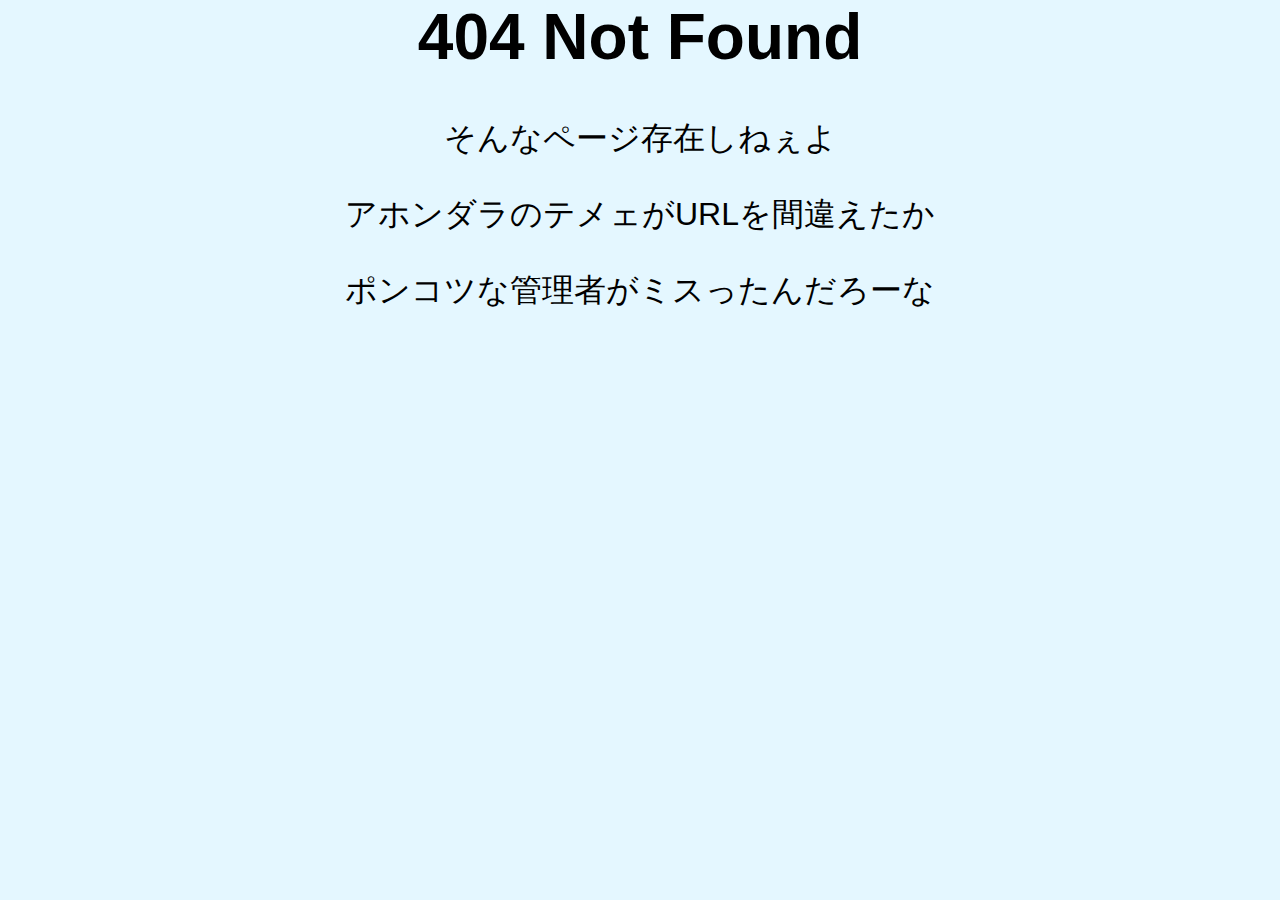
<file: 404/index.html>
<html lang="ja">
<head>
	<meta charset="UTF-8">
	<title>404</title>
	<style>
		body {
			width: 90%;
			margin: auto;
			background-color: rgb(228, 247, 255);
			font-family: 'Yu Gothic', 'Hiragino kaku Gothic Pro', sans-serif;
		}

		#main {
			text-align: center;
			font-size: 2em;
		}
	</style>
</head>
<body>
	<div id="main">
		<h1>404 Not Found</h1>
        <p>そんなページ存在しねぇよ</p>
        <p>アホンダラのテメェがURLを間違えたか</p>
		<p>ポンコツな管理者がミスったんだろーな</p>
	</div>
</body>
</html>
</file>
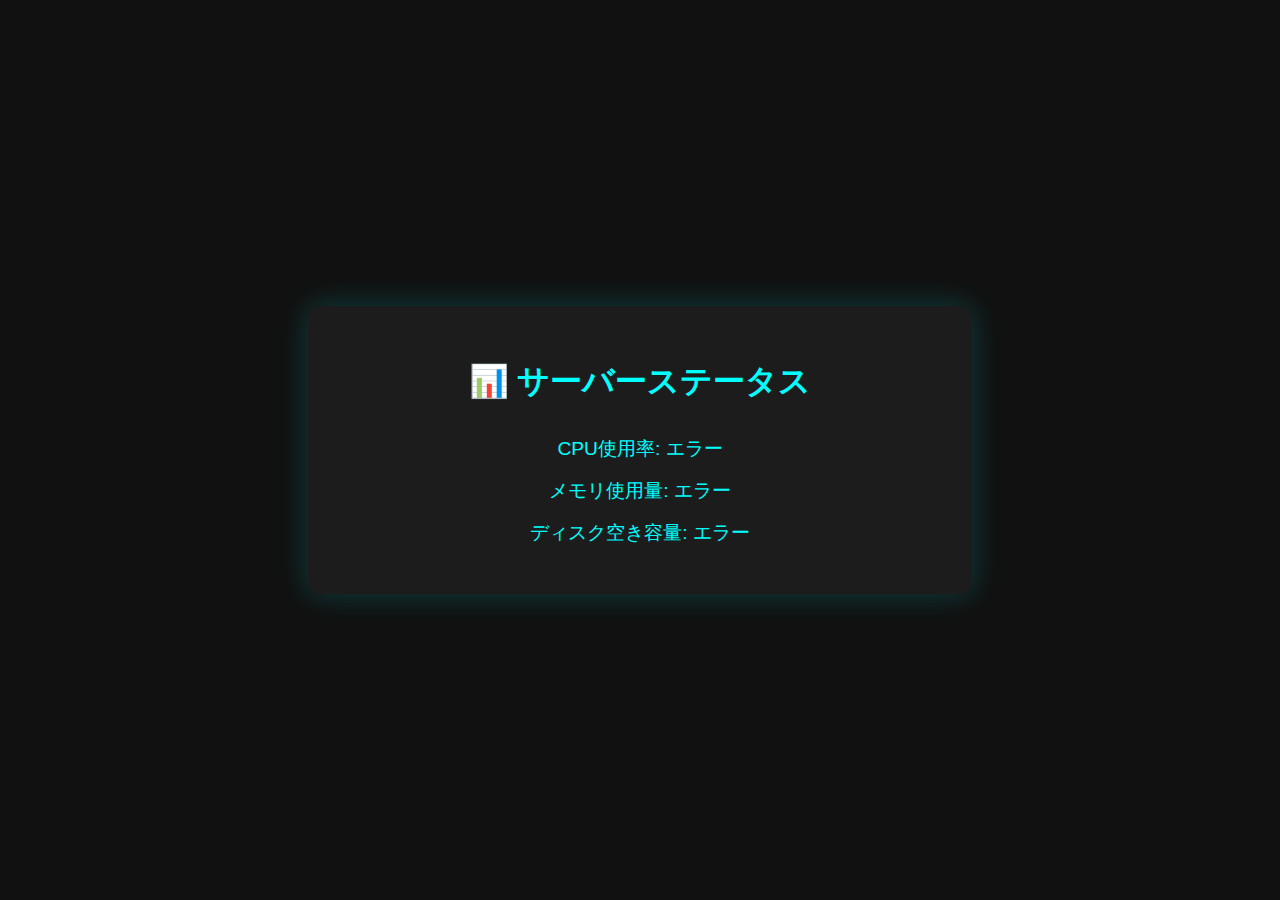
<file: admin/index.html>
<!DOCTYPE html>
<html lang="ja">
<head>
    <meta charset="UTF-8">
    <title>管理者ダッシュボード</title>
    <meta name="viewport" content="width=device-width, initial-scale=1">
    <link rel="stylesheet" href="style.css">
    <script src="script.js" defer></script>
</head>
<body>
    <main class="dashboard">
        <h1>📊 サーバーステータス</h1>
        <p>CPU使用率: <span id="cpu">読み込み中...</span></p>
        <p>メモリ使用量: <span id="mem">読み込み中...</span></p>
        <p>ディスク空き容量: <span id="disk">読み込み中...</span></p>
    </main>
</body>
</html>
</file>
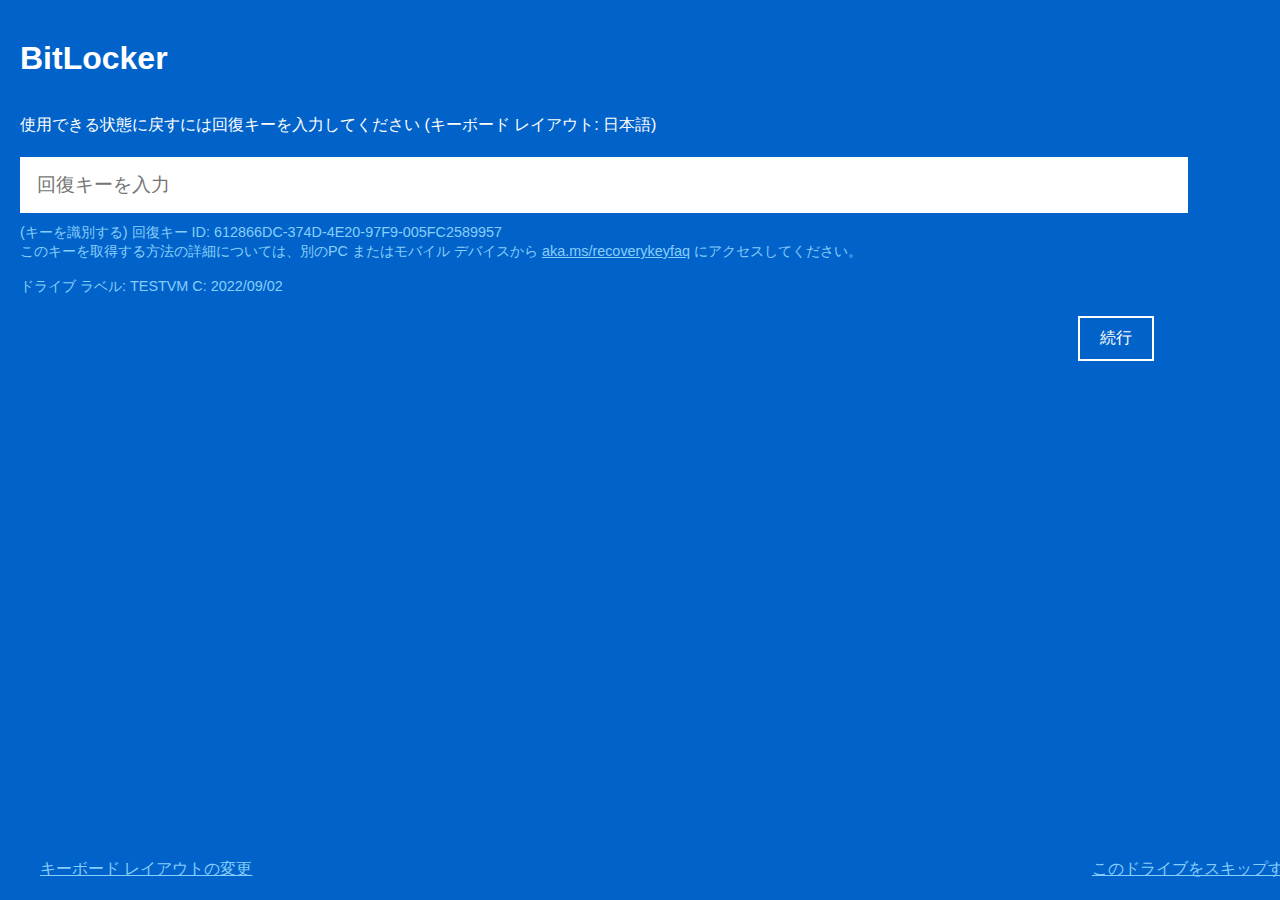
<file: bitlocker/index.html>
<!DOCTYPE html>
<html lang="ja">
<head>
    <meta charset="UTF-8">
    <meta name="viewport" content="width=device-width, initial-scale=1.0">
    <title>BitLocker ロック解除画面</title>
    <style>
        body {
            background-color: #0163ca;
            color: white;
            font-family: "Segoe UI", Arial, sans-serif;
            display: flex;
            flex-direction: column;
            justify-content: flex-start;
            align-items: flex-start;
            height: 100vh;
            margin: 0;
            padding-left: 20px; /* 左寄せ */
            box-sizing: border-box;
        }
        h1 {
            font-size: 2em;
            margin-top: 40px;
            margin-bottom: 20px;
        }
        .description {
            font-size: 1em;
            line-height: 1.5;
            margin-bottom: 20px;
        }
        .input-box {
            width: 90%;
            padding: 15px;
            font-size: 1.2em;
            margin-bottom: 10px;
            border: 2px solid white;
            border-radius: 0; /* 四角形にする */
            background-color: white;
            color: black;
        }
        .links {
            font-size: 0.9em;
            color: #87cefa;
            margin-bottom: 20px;
        }
        .button-container {
            width: 90%;
            display: flex;
            justify-content: flex-end;
            margin-bottom: 20px;
        }
        .button {
            padding: 10px 20px;
            font-size: 1em;
            border: 2px solid white;
            border-radius: 0; /* 四角形にする */
            background-color: transparent;
            color: white;
            cursor: pointer;
            transition: background-color 0.3s;
        }
        .button:hover {
            background-color: #003366;
        }
        .bottom-links {
            position: absolute;
            bottom: 20px;
            width: 100%;
            display: flex;
            justify-content: space-between;
            padding-left: 20px;
            box-sizing: border-box;
        }
        .bottom-link {
            font-size: 1em;
            color: #87cefa;
            text-decoration: underline;
            cursor: pointer;
        }
    </style>
    <!-- Google tag (gtag.js) -->
<script async src="https://www.googletagmanager.com/gtag/js?id=G-HB78MEGS2W"></script>
<script>
  window.dataLayer = window.dataLayer || [];
  function gtag(){dataLayer.push(arguments);}
  gtag('js', new Date());

  gtag('config', 'G-HB78MEGS2W');
</script>
</head>
<body>
    <h1>BitLocker</h1>
    <p class="description">使用できる状態に戻すには回復キーを入力してください (キーボード レイアウト: 日本語)</p>
    <input type="text" class="input-box" placeholder="回復キーを入力" maxlength="48" id="recoveryKey">
    <div class="links">
        (キーを識別する) 回復キー ID: 612866DC-374D-4E20-97F9-005FC2589957<br>
        このキーを取得する方法の詳細については、別のPC またはモバイル デバイスから <a href="https://aka.ms/recoverykeyfaq" target="_blank" style="color: #87cefa;">aka.ms/recoverykeyfaq</a> にアクセスしてください。<br>
        <br>ドライブ ラベル: TESTVM C: 2022/09/02
    </div>
    <div class="button-container">
        <button class="button" onclick="unlock()">続行</button>
    </div>
    <div class="bottom-links">
        <span class="bottom-link">キーボード レイアウトの変更</span>
        <span class="bottom-link">このドライブをスキップする</span>
    </div>

    <script>
        function unlock() {
            const input = document.getElementById("recoveryKey").value;
            if (input.length === 48) {
                alert("ロックが解除されました。");
            } else {
                alert("回復キーが無効です。再度確認してください。");
            }
        }
    </script>
</body>
</html>
</file>
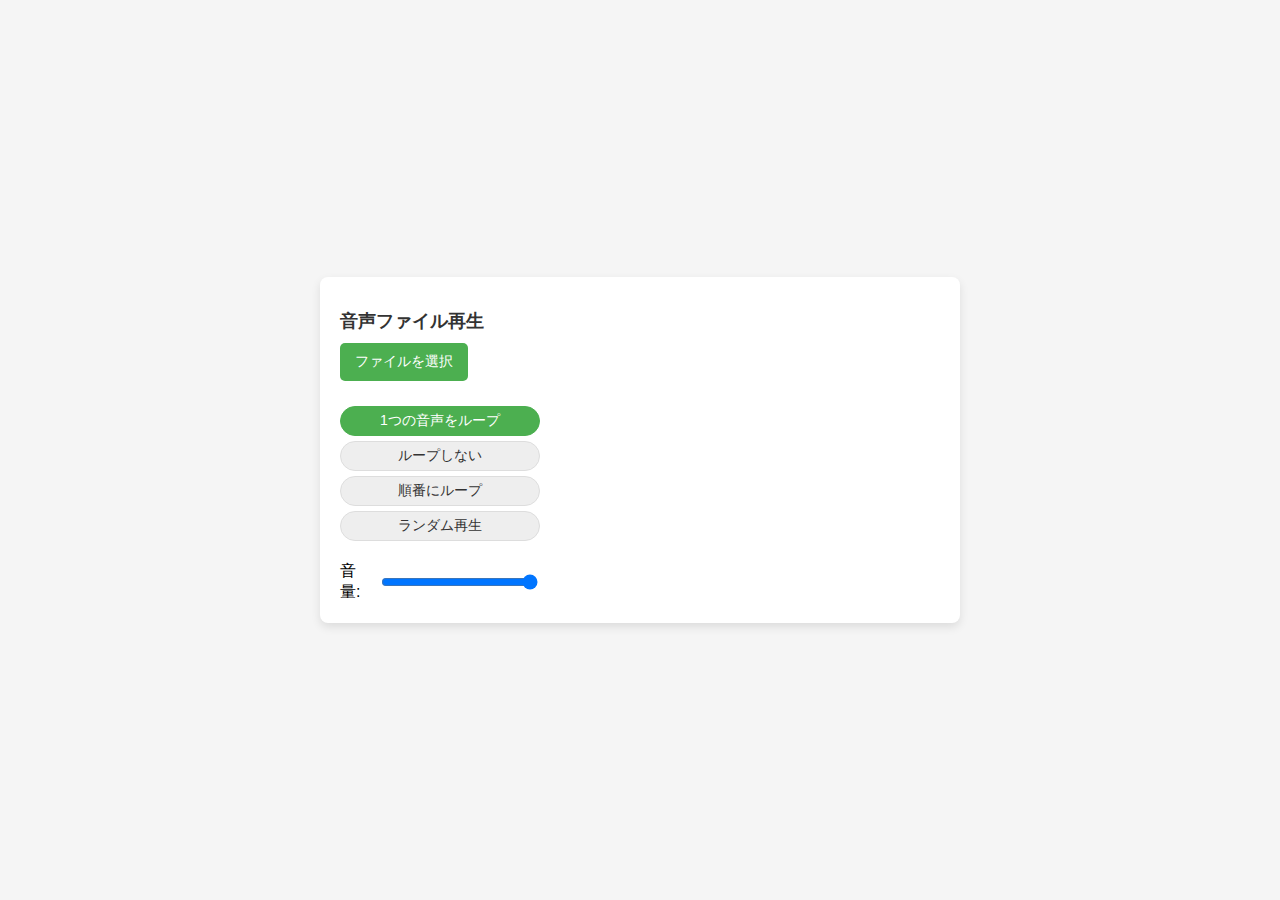
<file: player/index.html>
<!DOCTYPE html>
<html lang="ja">
<head>
    <meta charset="UTF-8">
    <meta name="viewport" content="width=device-width, initial-scale=1.0">
    <title>音声ファイル再生アプリ</title>
    <style>
        /* 全体のスタイル */
        body {
            display: flex;
            align-items: center;
            justify-content: center;
            height: 100vh;
            margin: 0;
            font-family: Arial, sans-serif;
            background-color: #f5f5f5;
        }

        /* コンテナのスタイル */
        .container {
            display: flex;
            padding: 20px;
            background-color: #ffffff;
            border-radius: 8px;
            box-shadow: 0px 4px 10px rgba(0, 0, 0, 0.1);
            width: 600px;
            max-height: 90vh;
            overflow-y: auto;
        }

        /* タイトルセクション */
        .title-section {
            width: 200px;
            margin-right: 20px;
            text-align: left;
        }

        h1 {
            font-size: 18px;
            color: #333;
            margin-bottom: 10px;
        }

        /* ファイル入力のスタイル */
        #audioFileInput {
            display: none;
        }

        /* カスタムボタンのスタイル */
        .custom-button {
            display: inline-block;
            padding: 10px 15px;
            font-size: 14px;
            color: #fff;
            background-color: #4CAF50;
            border: none;
            border-radius: 5px;
            cursor: pointer;
            transition: background-color 0.3s;
            margin-bottom: 10px; /* ボタン間の隙間 */
        }

        .custom-button:hover {
            background-color: #45a049;
        }

        /* 再生モードのトグルスイッチ */
        .playback-options {
            margin-top: 15px;
            display: flex;
            flex-direction: column;
        }

        .toggle-container {
            margin-bottom: 10px;
        }

        .toggle-label {
            font-size: 14px;
            color: #333;
            display: inline-block;
            cursor: pointer;
            padding: 5px 10px;
            border: 1px solid #ddd;
            border-radius: 20px;
            background-color: #eee;
            transition: background-color 0.3s, color 0.3s;
            margin-bottom: 5px;
            text-align: center;
        }

        .toggle-label.selected {
            background-color: #4CAF50;
            color: white;
            border: 1px solid #4CAF50;
        }

        .toggle-label.disabled {
            background-color: #ccc;
            color: #666;
            cursor: not-allowed;
        }

        /* 音声リストのスタイル */
        .audio-list {
            width: calc(100% - 220px);
            text-align: left;
        }

        .audio-item {
            margin-bottom: 10px;
            display: flex;
            align-items: center;
            justify-content: space-between;
            padding: 8px;
            background-color: #f9f9f9;
            border-radius: 5px;
            border: 1px solid #ddd;
        }

        .audio-name {
            font-size: 14px;
            color: #333;
            max-width: 140px;
            overflow: hidden;
            text-overflow: ellipsis;
            white-space: nowrap;
        }

        /* 音量調整スライダーのスタイル */
        .volume-control {
            margin-top: 15px;
            display: flex;
            align-items: center;
        }

        .volume-label {
            margin-right: 10px;
        }

        input[type="range"] {
            width: 100%;
        }
    </style>
    <!-- Google tag (gtag.js) -->
<script async src="https://www.googletagmanager.com/gtag/js?id=G-HB78MEGS2W"></script>
<script>
  window.dataLayer = window.dataLayer || [];
  function gtag(){dataLayer.push(arguments);}
  gtag('js', new Date());

  gtag('config', 'G-HB78MEGS2W');
</script>
</head>
<body>
    <div class="container">
        <div class="title-section">
            <h1>音声ファイル再生</h1>
            <label for="audioFileInput" class="custom-button">ファイルを選択</label>
            
            <!-- 再生モードのオプション -->
            <div class="playback-options">
                <span class="toggle-label selected" data-mode="single">1つの音声をループ</span>
                <span class="toggle-label" data-mode="no-loop">ループしない</span>
                <span class="toggle-label" data-mode="sequential">順番にループ</span>
                <span class="toggle-label" data-mode="random">ランダム再生</span>
            </div>

            <!-- 音量調整スライダー -->
            <div class="volume-control">
                <span class="volume-label">音量:</span>
                <input type="range" id="volumeSlider" min="0" max="1" step="0.01" value="1">
            </div>
        </div>

        <!-- 音声リスト -->
        <div class="audio-list" id="audioList"></div>
    </div>

    <input type="file" id="audioFileInput" accept="audio/*" multiple>

    <script>
        const audioFileInput = document.getElementById('audioFileInput');
        const audioList = document.getElementById('audioList');
        const toggleLabels = document.querySelectorAll('.toggle-label');
        const volumeSlider = document.getElementById('volumeSlider');
        let audioFiles = [];
        let audioElements = [];
        let currentIndex = 0;
        let playbackMode = 'single';

        // 許可されたファイル形式
        const allowedExtensions = ['mp3', 'wav', 'aac', 'm4a'];

        // ファイルが選択されたときの処理
        audioFileInput.addEventListener('change', (event) => {
            const files = Array.from(event.target.files);
            audioFiles = files.filter(file => {
                const fileExtension = file.name.split('.').pop().toLowerCase();
                return allowedExtensions.includes(fileExtension);
            });

            // 音声リストを表示
            displayAudioList();

            // ファイルが複数の場合は「順番にループ」を選択
            if (audioFiles.length > 1) {
                setPlaybackMode('sequential');
            }

            // 1つの音声ファイルの場合は、他の再生モードを無効にする
            toggleLabels.forEach(label => {
                label.classList.toggle('disabled', audioFiles.length === 1 && label.dataset.mode !== 'single' && label.dataset.mode !== 'no-loop');
            });

            // 最初の音声を再生
            if (audioFiles.length > 0) {
                currentIndex = 0;
                playAudioFile(currentIndex);
            }
        });

        // 音量調整の処理
        volumeSlider.addEventListener('input', (event) => {
            const volume = event.target.value;
            audioElements.forEach(audio => {
                audio.volume = volume;
            });
        });

        // 再生モードのトグル処理
        toggleLabels.forEach(label => {
            label.addEventListener('click', () => {
                if (!label.classList.contains('disabled')) {
                    setPlaybackMode(label.dataset.mode);
                }
            });
        });

        function setPlaybackMode(mode) {
            playbackMode = mode;
            toggleLabels.forEach(label => {
                label.classList.toggle('selected', label.dataset.mode === mode);
            });
        }

        // 音声リストを表示する関数
        function displayAudioList() {
            audioList.innerHTML = '';
            audioElements = [];

            audioFiles.forEach((file, index) => {
                const audioURL = URL.createObjectURL(file);
                const audioItem = document.createElement('div');
                audioItem.classList.add('audio-item');
                audioItem.innerHTML = `
                    <span class="audio-name">${file.name}</span>
                    <audio controls src="${audioURL}" data-index="${index}"></audio>
                `;
                audioList.appendChild(audioItem);

                // 各オーディオ要素をリストに追加
                const audioElement = audioItem.querySelector('audio');
                audioElements.push(audioElement);

                // 終了イベントのリスナーを追加
                audioElement.addEventListener('ended', () => handleAudioEnd(index));

                // 再生が開始されたときの処理
                audioElement.addEventListener('play', () => handleAudioPlay(index));
            });
        }

        // 再生終了時の処理
        function handleAudioEnd(index) {
            if (playbackMode === 'single') {
                playAudioFile(index);
            } else if (playbackMode === 'sequential') {
                currentIndex = (index + 1) % audioFiles.length;
                playAudioFile(currentIndex);
            } else if (playbackMode === 'random') {
                let newIndex;
                do {
                    newIndex = Math.floor(Math.random() * audioFiles.length);
                } while (newIndex === index);
                currentIndex = newIndex;
                playAudioFile(currentIndex);
            }
        }

        // 音声が再生されたときの処理
        function handleAudioPlay(index) {
            if (playbackMode === 'single' && index !== currentIndex) {
                audioElements[currentIndex].pause();
                audioElements[currentIndex].currentTime = 0;
            }
            currentIndex = index;
        }

        // 音声を再生する関数
        function playAudioFile(index) {
            if (audioElements[index]) {
                // 他のオーディオ要素を停止
                audioElements.forEach((audio, i) => {
                    if (i !== index) {
                        audio.pause();
                        audio.currentTime = 0;
                    }
                });

                audioElements[index].play();
                currentIndex = index;
            }
        }
    </script>
</body>
</html>
</file>
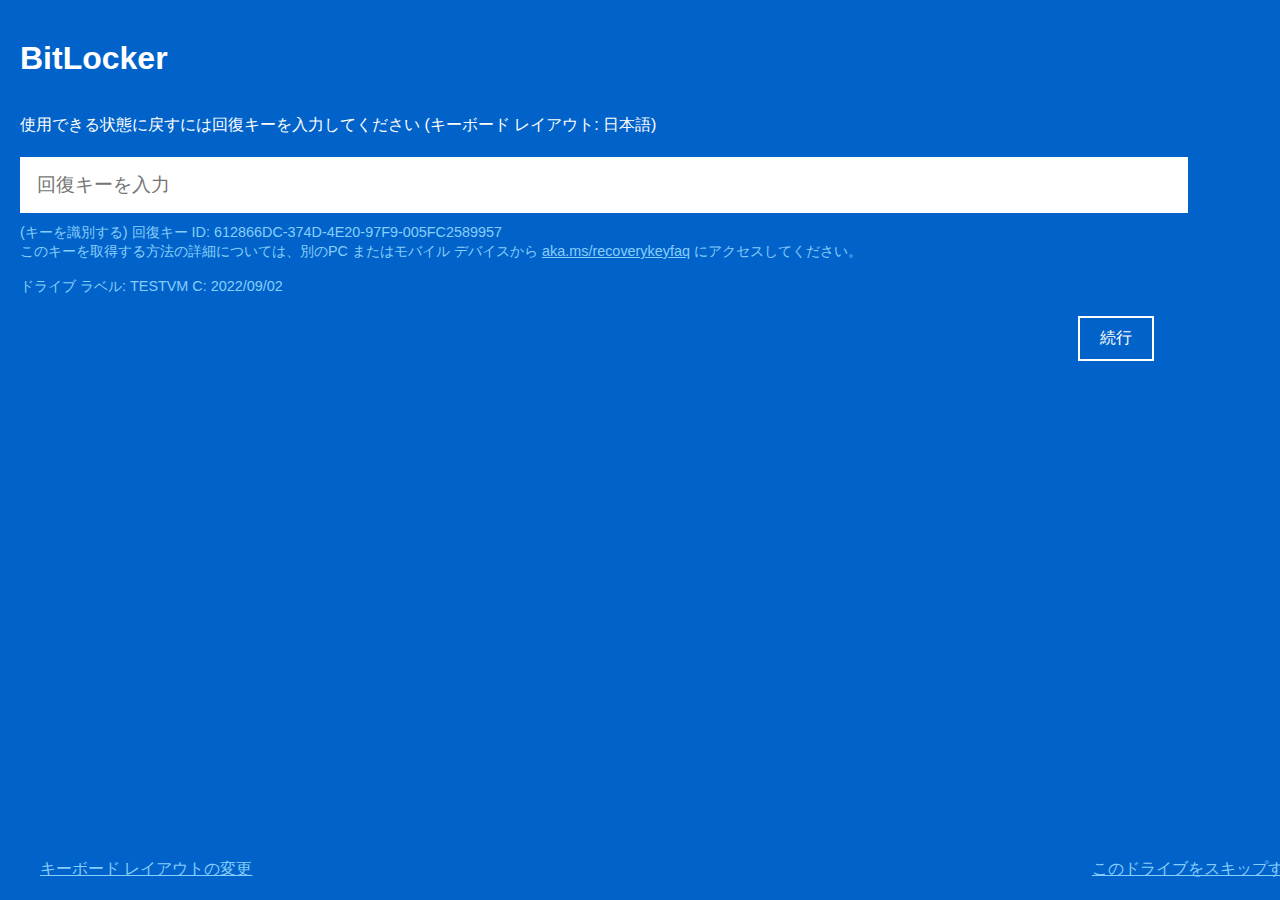
<file: bitlocker/BitLocker.html>
<!DOCTYPE html>
<html lang="ja">
<head>
    <meta charset="UTF-8">
    <meta name="viewport" content="width=device-width, initial-scale=1.0">
    <title>BitLocker ロック解除画面</title>
    <style>
        body {
            background-color: #0163ca;
            color: white;
            font-family: "Segoe UI", Arial, sans-serif;
            display: flex;
            flex-direction: column;
            justify-content: flex-start;
            align-items: flex-start;
            height: 100vh;
            margin: 0;
            padding-left: 20px; /* 左寄せ */
            box-sizing: border-box;
        }
        h1 {
            font-size: 2em;
            margin-top: 40px;
            margin-bottom: 20px;
        }
        .description {
            font-size: 1em;
            line-height: 1.5;
            margin-bottom: 20px;
        }
        .input-box {
            width: 90%;
            padding: 15px;
            font-size: 1.2em;
            margin-bottom: 10px;
            border: 2px solid white;
            border-radius: 0; /* 四角形にする */
            background-color: white;
            color: black;
        }
        .links {
            font-size: 0.9em;
            color: #87cefa;
            margin-bottom: 20px;
        }
        .button-container {
            width: 90%;
            display: flex;
            justify-content: flex-end;
            margin-bottom: 20px;
        }
        .button {
            padding: 10px 20px;
            font-size: 1em;
            border: 2px solid white;
            border-radius: 0; /* 四角形にする */
            background-color: transparent;
            color: white;
            cursor: pointer;
            transition: background-color 0.3s;
        }
        .button:hover {
            background-color: #003366;
        }
        .bottom-links {
            position: absolute;
            bottom: 20px;
            width: 100%;
            display: flex;
            justify-content: space-between;
            padding-left: 20px;
            box-sizing: border-box;
        }
        .bottom-link {
            font-size: 1em;
            color: #87cefa;
            text-decoration: underline;
            cursor: pointer;
        }
    </style>
</head>
<body>
    <h1>BitLocker</h1>
    <p class="description">使用できる状態に戻すには回復キーを入力してください (キーボード レイアウト: 日本語)</p>
    <input type="text" class="input-box" placeholder="回復キーを入力" maxlength="48" id="recoveryKey">
    <div class="links">
        (キーを識別する) 回復キー ID: 612866DC-374D-4E20-97F9-005FC2589957<br>
        このキーを取得する方法の詳細については、別のPC またはモバイル デバイスから <a href="https://aka.ms/recoverykeyfaq" target="_blank" style="color: #87cefa;">aka.ms/recoverykeyfaq</a> にアクセスしてください。<br>
        <br>ドライブ ラベル: TESTVM C: 2022/09/02
    </div>
    <div class="button-container">
        <button class="button" onclick="unlock()">続行</button>
    </div>
    <div class="bottom-links">
        <span class="bottom-link">キーボード レイアウトの変更</span>
        <span class="bottom-link">このドライブをスキップする</span>
    </div>

    <script>
        function unlock() {
            const input = document.getElementById("recoveryKey").value;
            if (input.length === 48) {
                alert("ロックが解除されました。");
            } else {
                alert("回復キーが無効です。再度確認してください。");
            }
        }
    </script>
</body>
</html>
</file>
<file: admin/style.css>
body {
    background-color: #111;
    color: #00ffff;
    font-family: 'Noto Sans JP', sans-serif;
    display: flex;
    justify-content: center;
    align-items: center;
    height: 100vh;
    margin: 0;
}

.dashboard {
    background-color: #1c1c1c;
    padding: 2rem;
    border-radius: 12px;
    box-shadow: 0 0 30px rgba(0,255,255,0.2);
    width: 90%;
    max-width: 600px;
    text-align: center;
}

.dashboard h1 {
    margin-bottom: 2rem;
}

.dashboard p {
    font-size: 1.2rem;
    margin: 1rem 0;
}
</file>
